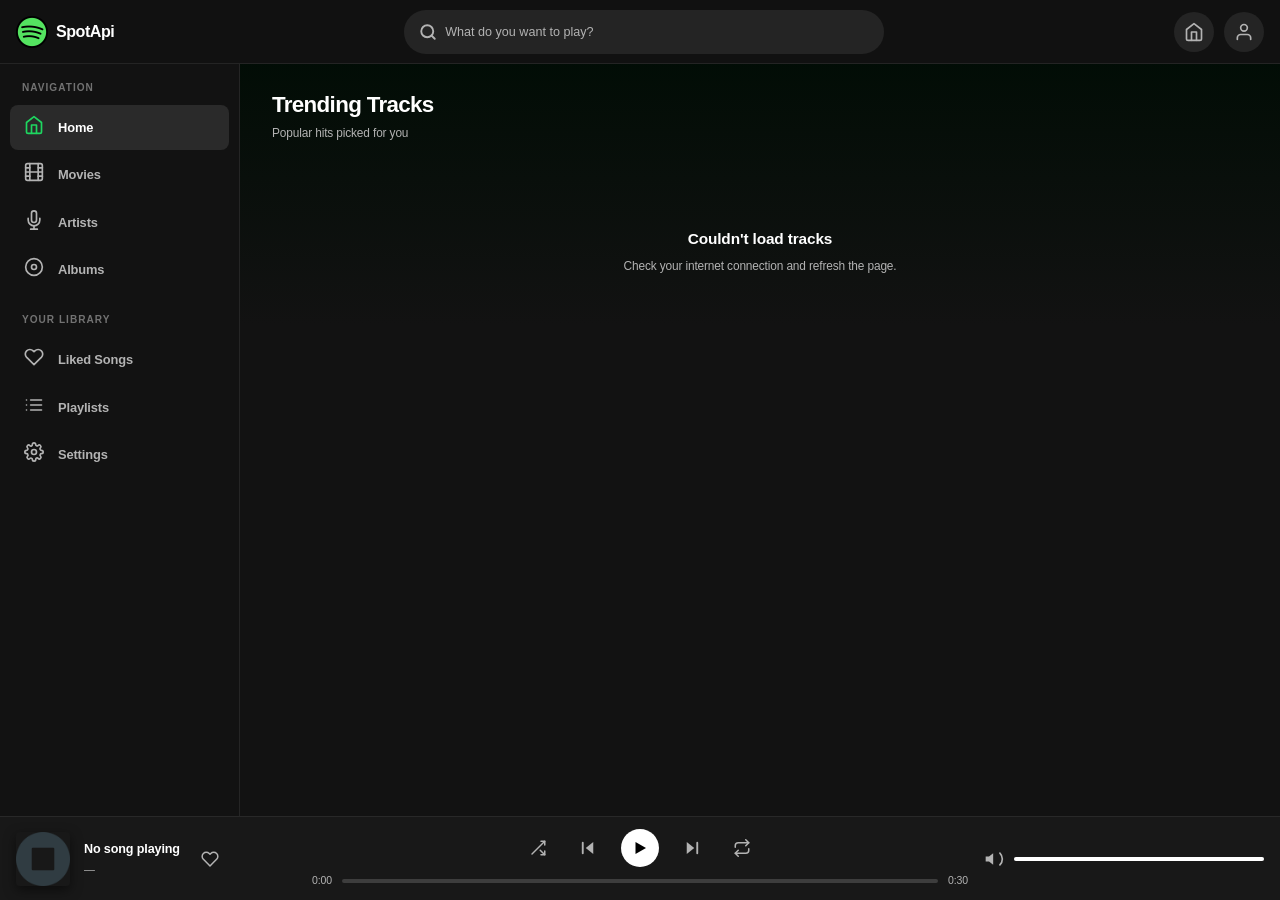
<file: index.html>
<!DOCTYPE html>
<html lang="en">
  <head>
    <meta charset="UTF-8" />
    <meta name="viewport" content="width=device-width, initial-scale=1.0, viewport-fit=cover" />
    <title>SpotApi — Web Player</title>

    <!-- Critical Inlined CSS: Guarantees zero layout shifts and prevents cache desynchronization -->
    <style>
      *, *::before, *::after {
        box-sizing: border-box;
        margin: 0;
        padding: 0;
      }
      html, body {
        background-color: #121212 !important;
        color: #ffffff;
        font-family: -apple-system, BlinkMacSystemFont, "Circular Spotify Tx T", "Segoe UI", Roboto, Helvetica, Arial, sans-serif;
        height: 100%;
        width: 100%;
        overflow: hidden;
      }
      img {
        max-width: 100%;
        height: auto;
      }
      .logo img, .sidebar-logo img {
        width: 32px !important;
        height: 32px !important;
        max-width: 32px !important;
        max-height: 32px !important;
        object-fit: contain !important;
        flex-shrink: 0;
      }
      .page-section {
        display: none !important;
      }
      .page-section.active {
        display: block !important;
      }
    </style>

    <!-- Versioned stylesheet link to invalidate old browser/CDN caches -->
    <link rel="stylesheet" href="styles.css?v=20261018.3" />
  </head>
  <body>
    <div class="app-container">

      <!-- ===== TOP BAR ===== -->
      <header class="top-bar">
        <button class="hamburger" id="hamburger" aria-label="Toggle navigation menu">
          <span></span><span></span><span></span>
        </button>
        <div class="logo">
          <img src="./assets/spotify.png" alt="SpotApi Logo" width="32" height="32" style="width:32px;height:32px;object-fit:contain;" />
          <span>SpotApi</span>
        </div>

        <!-- Search Bar in Header -->
        <div class="search-wrapper">
          <button id="search" aria-label="Search">
            <svg viewBox="0 0 24 24" fill="none" stroke="currentColor" stroke-width="2.5" stroke-linecap="round" stroke-linejoin="round">
              <circle cx="11" cy="11" r="8"></circle>
              <line x1="21" y1="21" x2="16.65" y2="16.65"></line>
            </svg>
          </button>
          <input type="text" placeholder="What do you want to play?" id="songInput" autocomplete="off" />
        </div>

        <nav class="top-nav">
          <button class="nav-icon-btn" title="Home" id="topHomeBtn" aria-label="Home">
            <svg viewBox="0 0 24 24" fill="none" stroke="currentColor" stroke-width="2" stroke-linecap="round" stroke-linejoin="round">
              <path d="M3 9l9-7 9 7v11a2 2 0 0 1-2 2H5a2 2 0 0 1-2-2z"></path>
              <polyline points="9 22 9 12 15 12 15 22"></polyline>
            </svg>
          </button>
          <button class="nav-icon-btn profile-btn" title="Profile" id="profileBtn" aria-label="User profile">
            <svg viewBox="0 0 24 24" fill="none" stroke="currentColor" stroke-width="2" stroke-linecap="round" stroke-linejoin="round">
              <path d="M20 21v-2a4 4 0 0 0-4-4H8a4 4 0 0 0-4 4v2"></path>
              <circle cx="12" cy="7" r="4"></circle>
            </svg>
          </button>
        </nav>
      </header>

      <!-- ===== MAIN LAYOUT ===== -->
      <div class="main-content-container">

        <!-- SIDEBAR OVERLAY (mobile) -->
        <div class="sidebar-overlay" id="sidebarOverlay"></div>

        <!-- ===== SIDEBAR ===== -->
        <aside class="sidebar" id="sidebar">
          <div class="sidebar-header">
            <div class="sidebar-logo">
              <img src="./assets/spotify.png" alt="SpotApi Logo" width="28" height="28" style="width:28px;height:28px;object-fit:contain;" />
              <span>SpotApi</span>
            </div>
            <button class="close-sidebar" id="closeSidebar" aria-label="Close menu">
              <svg viewBox="0 0 24 24" fill="none" stroke="currentColor" stroke-width="2.5" stroke-linecap="round">
                <line x1="18" y1="6" x2="6" y2="18"></line>
                <line x1="6" y1="6" x2="18" y2="18"></line>
              </svg>
            </button>
          </div>

          <div class="sidebar-block">
            <div class="sidebar-section-title">Navigation</div>
            <ul class="sidebar-nav">
              <li class="nav-item active" data-section="home">
                <span class="nav-icon">
                  <svg viewBox="0 0 24 24" fill="none" stroke="currentColor" stroke-width="2" stroke-linecap="round" stroke-linejoin="round">
                    <path d="M3 9l9-7 9 7v11a2 2 0 0 1-2 2H5a2 2 0 0 1-2-2z"></path>
                    <polyline points="9 22 9 12 15 12 15 22"></polyline>
                  </svg>
                </span>
                <span class="nav-label">Home</span>
              </li>
              <li class="nav-item" data-section="movies">
                <span class="nav-icon">
                  <svg viewBox="0 0 24 24" fill="none" stroke="currentColor" stroke-width="2" stroke-linecap="round" stroke-linejoin="round">
                    <rect x="2" y="2" width="20" height="20" rx="2.18" ry="2.18"></rect>
                    <line x1="7" y1="2" x2="7" y2="22"></line>
                    <line x1="17" y1="2" x2="17" y2="22"></line>
                    <line x1="2" y1="12" x2="22" y2="12"></line>
                    <line x1="2" y1="7" x2="7" y2="7"></line>
                    <line x1="2" y1="17" x2="7" y2="17"></line>
                    <line x1="17" y1="17" x2="22" y2="17"></line>
                    <line x1="17" y1="7" x2="22" y2="7"></line>
                  </svg>
                </span>
                <span class="nav-label">Movies</span>
              </li>
              <li class="nav-item" data-section="artists">
                <span class="nav-icon">
                  <svg viewBox="0 0 24 24" fill="none" stroke="currentColor" stroke-width="2" stroke-linecap="round" stroke-linejoin="round">
                    <path d="M12 1a3 3 0 0 0-3 3v8a3 3 0 0 0 6 0V4a3 3 0 0 0-3-3z"></path>
                    <path d="M19 10v2a7 7 0 0 1-14 0v-2"></path>
                    <line x1="12" y1="19" x2="12" y2="23"></line>
                    <line x1="8" y1="23" x2="16" y2="23"></line>
                  </svg>
                </span>
                <span class="nav-label">Artists</span>
              </li>
              <li class="nav-item" data-section="albums">
                <span class="nav-icon">
                  <svg viewBox="0 0 24 24" fill="none" stroke="currentColor" stroke-width="2" stroke-linecap="round" stroke-linejoin="round">
                    <circle cx="12" cy="12" r="10"></circle>
                    <circle cx="12" cy="12" r="3"></circle>
                  </svg>
                </span>
                <span class="nav-label">Albums</span>
              </li>
            </ul>
          </div>

          <div class="sidebar-block">
            <div class="sidebar-section-title">Your Library</div>
            <ul class="sidebar-nav">
              <li class="nav-item" data-section="favorites">
                <span class="nav-icon">
                  <svg viewBox="0 0 24 24" fill="none" stroke="currentColor" stroke-width="2" stroke-linecap="round" stroke-linejoin="round">
                    <path d="M20.84 4.61a5.5 5.5 0 0 0-7.78 0L12 5.67l-1.06-1.06a5.5 5.5 0 0 0-7.78 7.78l1.06 1.06L12 21.23l7.78-7.78 1.06-1.06a5.5 5.5 0 0 0 0-7.78z"></path>
                  </svg>
                </span>
                <span class="nav-label">Liked Songs</span>
              </li>
              <li class="nav-item" data-section="playlists">
                <span class="nav-icon">
                  <svg viewBox="0 0 24 24" fill="none" stroke="currentColor" stroke-width="2" stroke-linecap="round" stroke-linejoin="round">
                    <line x1="8" y1="6" x2="21" y2="6"></line>
                    <line x1="8" y1="12" x2="21" y2="12"></line>
                    <line x1="8" y1="18" x2="21" y2="18"></line>
                    <line x1="3" y1="6" x2="3.01" y2="6"></line>
                    <line x1="3" y1="12" x2="3.01" y2="12"></line>
                    <line x1="3" y1="18" x2="3.01" y2="18"></line>
                  </svg>
                </span>
                <span class="nav-label">Playlists</span>
              </li>
              <li class="nav-item" data-section="settings">
                <span class="nav-icon">
                  <svg viewBox="0 0 24 24" fill="none" stroke="currentColor" stroke-width="2" stroke-linecap="round" stroke-linejoin="round">
                    <circle cx="12" cy="12" r="3"></circle>
                    <path d="M19.4 15a1.65 1.65 0 0 0 .33 1.82l.06.06a2 2 0 0 1-2.83 2.83l-.06-.06a1.65 1.65 0 0 0-1.82-.33 1.65 1.65 0 0 0-1 1.51V21a2 2 0 0 1-4 0v-.09A1.65 1.65 0 0 0 9 19.4a1.65 1.65 0 0 0-1.82.33l-.06.06a2 2 0 0 1-2.83-2.83l.06-.06A1.65 1.65 0 0 0 4.68 15a1.65 1.65 0 0 0-1.51-1H3a2 2 0 0 1 0-4h.09A1.65 1.65 0 0 0 4.6 9a1.65 1.65 0 0 0-.33-1.82l-.06-.06a2 2 0 0 1 2.83-2.83l.06.06A1.65 1.65 0 0 0 9 4.68a1.65 1.65 0 0 0 1-1.51V3a2 2 0 0 1 4 0v.09a1.65 1.65 0 0 0 1 1.51 1.65 1.65 0 0 0 1.82-.33l.06-.06a2 2 0 0 1 2.83 2.83l-.06.06A1.65 1.65 0 0 0 19.4 9a1.65 1.65 0 0 0 1.51 1H21a2 2 0 0 1 0 4h-.09a1.65 1.65 0 0 0-1.51 1z"></path>
                  </svg>
                </span>
                <span class="nav-label">Settings</span>
              </li>
            </ul>
          </div>
        </aside>

        <!-- ===== MAIN CONTENT ===== -->
        <main class="content">

          <!-- ===== HOME SECTION ===== -->
          <section class="page-section active" id="section-home">
            <div class="section-header-row">
              <h1 class="section-title">Trending Tracks</h1>
              <span class="section-subtitle">Popular hits picked for you</span>
            </div>
            <div class="categories" id="categories">
              <div class="skeleton-card"></div>
              <div class="skeleton-card"></div>
              <div class="skeleton-card"></div>
              <div class="skeleton-card"></div>
              <div class="skeleton-card"></div>
              <div class="skeleton-card"></div>
            </div>
          </section>

          <!-- ===== MOVIES SECTION ===== -->
          <section class="page-section" id="section-movies">
            <div class="section-header-row">
              <h1 class="section-title">Movie Soundtracks</h1>
              <span class="section-subtitle">Original songs from top cinema</span>
            </div>
            <div class="pill-tabs" id="movieTabs">
              <button class="pill active" data-query="telugu movie songs">Telugu</button>
              <button class="pill" data-query="hindi movie songs">Hindi</button>
              <button class="pill" data-query="tamil movie songs">Tamil</button>
              <button class="pill" data-query="malayalam movie songs">Malayalam</button>
              <button class="pill" data-query="english movie soundtrack">English</button>
            </div>
            <div class="categories" id="movieCategories">
              <div class="skeleton-card"></div>
              <div class="skeleton-card"></div>
              <div class="skeleton-card"></div>
              <div class="skeleton-card"></div>
            </div>
          </section>

          <!-- ===== ARTISTS SECTION ===== -->
          <section class="page-section" id="section-artists">
            <div class="section-header-row">
              <h1 class="section-title">Popular Artists</h1>
              <span class="section-subtitle">Select an artist to explore tracks</span>
            </div>
            <div class="artist-grid" id="artistGrid">
              <div class="artist-card" data-query="Arijit Singh songs">
                <div class="artist-avatar">
                  <svg viewBox="0 0 24 24" fill="none" stroke="currentColor" stroke-width="1.8" stroke-linecap="round" stroke-linejoin="round">
                    <path d="M9 18V5l12-2v13"></path>
                    <circle cx="6" cy="18" r="3"></circle>
                    <circle cx="18" cy="16" r="3"></circle>
                  </svg>
                </div>
                <span class="artist-name">Arijit Singh</span>
                <span class="artist-tag">Artist</span>
              </div>
              <div class="artist-card" data-query="A.R. Rahman songs">
                <div class="artist-avatar">
                  <svg viewBox="0 0 24 24" fill="none" stroke="currentColor" stroke-width="1.8" stroke-linecap="round" stroke-linejoin="round">
                    <path d="M9 18V5l12-2v13"></path>
                    <circle cx="6" cy="18" r="3"></circle>
                    <circle cx="18" cy="16" r="3"></circle>
                  </svg>
                </div>
                <span class="artist-name">A.R. Rahman</span>
                <span class="artist-tag">Artist</span>
              </div>
              <div class="artist-card" data-query="Shreya Ghoshal songs">
                <div class="artist-avatar">
                  <svg viewBox="0 0 24 24" fill="none" stroke="currentColor" stroke-width="1.8" stroke-linecap="round" stroke-linejoin="round">
                    <path d="M12 1a3 3 0 0 0-3 3v8a3 3 0 0 0 6 0V4a3 3 0 0 0-3-3z"></path>
                    <path d="M19 10v2a7 7 0 0 1-14 0v-2"></path>
                    <line x1="12" y1="19" x2="12" y2="23"></line>
                    <line x1="8" y1="23" x2="16" y2="23"></line>
                  </svg>
                </div>
                <span class="artist-name">Shreya Ghoshal</span>
                <span class="artist-tag">Artist</span>
              </div>
              <div class="artist-card" data-query="Sid Sriram songs">
                <div class="artist-avatar">
                  <svg viewBox="0 0 24 24" fill="none" stroke="currentColor" stroke-width="1.8" stroke-linecap="round" stroke-linejoin="round">
                    <path d="M12 1a3 3 0 0 0-3 3v8a3 3 0 0 0 6 0V4a3 3 0 0 0-3-3z"></path>
                    <path d="M19 10v2a7 7 0 0 1-14 0v-2"></path>
                    <line x1="12" y1="19" x2="12" y2="23"></line>
                    <line x1="8" y1="23" x2="16" y2="23"></line>
                  </svg>
                </div>
                <span class="artist-name">Sid Sriram</span>
                <span class="artist-tag">Artist</span>
              </div>
              <div class="artist-card" data-query="Anirudh Ravichander songs">
                <div class="artist-avatar">
                  <svg viewBox="0 0 24 24" fill="none" stroke="currentColor" stroke-width="1.8" stroke-linecap="round" stroke-linejoin="round">
                    <path d="M9 18V5l12-2v13"></path>
                    <circle cx="6" cy="18" r="3"></circle>
                    <circle cx="18" cy="16" r="3"></circle>
                  </svg>
                </div>
                <span class="artist-name">Anirudh</span>
                <span class="artist-tag">Artist</span>
              </div>
              <div class="artist-card" data-query="Taylor Swift songs">
                <div class="artist-avatar">
                  <svg viewBox="0 0 24 24" fill="none" stroke="currentColor" stroke-width="1.8" stroke-linecap="round" stroke-linejoin="round">
                    <path d="M12 1a3 3 0 0 0-3 3v8a3 3 0 0 0 6 0V4a3 3 0 0 0-3-3z"></path>
                    <path d="M19 10v2a7 7 0 0 1-14 0v-2"></path>
                    <line x1="12" y1="19" x2="12" y2="23"></line>
                    <line x1="8" y1="23" x2="16" y2="23"></line>
                  </svg>
                </div>
                <span class="artist-name">Taylor Swift</span>
                <span class="artist-tag">Artist</span>
              </div>
              <div class="artist-card" data-query="The Weeknd songs">
                <div class="artist-avatar">
                  <svg viewBox="0 0 24 24" fill="none" stroke="currentColor" stroke-width="1.8" stroke-linecap="round" stroke-linejoin="round">
                    <path d="M9 18V5l12-2v13"></path>
                    <circle cx="6" cy="18" r="3"></circle>
                    <circle cx="18" cy="16" r="3"></circle>
                  </svg>
                </div>
                <span class="artist-name">The Weeknd</span>
                <span class="artist-tag">Artist</span>
              </div>
              <div class="artist-card" data-query="Ed Sheeran songs">
                <div class="artist-avatar">
                  <svg viewBox="0 0 24 24" fill="none" stroke="currentColor" stroke-width="1.8" stroke-linecap="round" stroke-linejoin="round">
                    <path d="M9 18V5l12-2v13"></path>
                    <circle cx="6" cy="18" r="3"></circle>
                    <circle cx="18" cy="16" r="3"></circle>
                  </svg>
                </div>
                <span class="artist-name">Ed Sheeran</span>
                <span class="artist-tag">Artist</span>
              </div>
            </div>
            <div class="categories hidden" id="artistSongs"></div>
          </section>

          <!-- ===== ALBUMS SECTION ===== -->
          <section class="page-section" id="section-albums">
            <div class="section-header-row">
              <h1 class="section-title">Featured Albums</h1>
              <span class="section-subtitle">Curated collections & records</span>
            </div>
            <div class="pill-tabs" id="albumTabs">
              <button class="pill active" data-query="best album 2024">2024 Best</button>
              <button class="pill" data-query="bollywood album hits">Bollywood</button>
              <button class="pill" data-query="classical music album">Classical</button>
              <button class="pill" data-query="pop music album">Pop</button>
              <button class="pill" data-query="rock album songs">Rock</button>
            </div>
            <div class="categories" id="albumCategories">
              <div class="skeleton-card"></div>
              <div class="skeleton-card"></div>
              <div class="skeleton-card"></div>
              <div class="skeleton-card"></div>
            </div>
          </section>

          <!-- ===== FAVORITES SECTION ===== -->
          <section class="page-section" id="section-favorites">
            <div class="section-header-row">
              <h1 class="section-title">Liked Songs</h1>
              <span class="section-subtitle">Your personal collection</span>
            </div>
            <div id="favoritesEmpty" class="empty-state">
              <div class="empty-icon">
                <svg viewBox="0 0 24 24" fill="none" stroke="currentColor" stroke-width="1.5" stroke-linecap="round" stroke-linejoin="round">
                  <path d="M20.84 4.61a5.5 5.5 0 0 0-7.78 0L12 5.67l-1.06-1.06a5.5 5.5 0 0 0-7.78 7.78l1.06 1.06L12 21.23l7.78-7.78 1.06-1.06a5.5 5.5 0 0 0 0-7.78z"></path>
                </svg>
              </div>
              <p>Songs you like will appear here</p>
              <p class="empty-sub">Save songs by tapping the heart icon on any track.</p>
            </div>
            <div class="categories" id="favoritesGrid"></div>
          </section>

          <!-- ===== PLAYLISTS SECTION ===== -->
          <section class="page-section" id="section-playlists">
            <div class="section-header-row">
              <h1 class="section-title">Your Playlists</h1>
              <span class="section-subtitle">Create and manage customized lists</span>
            </div>
            <div class="playlist-actions">
              <input type="text" id="newPlaylistName" placeholder="New playlist name..." />
              <button class="btn-primary" id="createPlaylistBtn">Create Playlist</button>
            </div>
            <div id="playlistsContainer"></div>
          </section>

          <!-- ===== SETTINGS SECTION ===== -->
          <section class="page-section" id="section-settings">
            <div class="section-header-row">
              <h1 class="section-title">Settings</h1>
              <span class="section-subtitle">Manage audio preferences and experience</span>
            </div>
            <div class="settings-list">
              <div class="settings-group">
                <h3>Playback</h3>
                <div class="setting-item">
                  <div class="setting-item-label">
                    <span>Autoplay</span>
                    <small>Keep listening to similar songs when audio ends</small>
                  </div>
                  <label class="toggle-switch">
                    <input type="checkbox" id="autoplayToggle" checked />
                    <span class="toggle-slider"></span>
                  </label>
                </div>
                <div class="setting-item">
                  <div class="setting-item-label">
                    <span>Loop Track</span>
                    <small>Repeat current preview automatically</small>
                  </div>
                  <label class="toggle-switch">
                    <input type="checkbox" id="loopToggle" />
                    <span class="toggle-slider"></span>
                  </label>
                </div>
                <div class="setting-item">
                  <div class="setting-item-label">
                    <span>Shuffle</span>
                    <small>Play tracklist in random sequence</small>
                  </div>
                  <label class="toggle-switch">
                    <input type="checkbox" id="shuffleToggle" />
                    <span class="toggle-slider"></span>
                  </label>
                </div>
              </div>

              <div class="settings-group">
                <h3>Appearance & Grid</h3>
                <div class="setting-item">
                  <div class="setting-item-label">
                    <span>Color Theme</span>
                    <small>Choose visual accent palette</small>
                  </div>
                  <select id="themeSelect" class="settings-select">
                    <option value="spotify" selected>Spotify Dark (Signature)</option>
                    <option value="purple">Midnight Purple</option>
                    <option value="blue">Deep Ocean</option>
                    <option value="green">Neon Forest</option>
                  </select>
                </div>
                <div class="setting-item">
                  <div class="setting-item-label">
                    <span>Card Size</span>
                    <small>Tile density for track displays</small>
                  </div>
                  <select id="cardsPerRow" class="settings-select">
                    <option value="3">Compact</option>
                    <option value="2" selected>Standard</option>
                    <option value="1">Spacious</option>
                  </select>
                </div>
              </div>

              <div class="settings-group">
                <h3>Language & Defaults</h3>
                <div class="setting-item">
                  <div class="setting-item-label">
                    <span>Home Music Language</span>
                    <small>Default queries for trending tracks</small>
                  </div>
                  <select id="defaultLang" class="settings-select">
                    <option value="telugu movie songs">Telugu</option>
                    <option value="hindi movie songs">Hindi</option>
                    <option value="tamil movie songs">Tamil</option>
                    <option value="english pop songs">English</option>
                  </select>
                </div>
              </div>

              <div class="settings-group">
                <h3>Data & Storage</h3>
                <div class="setting-item">
                  <div class="setting-item-label">
                    <span>Clear Favorites</span>
                    <small>Remove all saved liked songs</small>
                  </div>
                  <button class="btn-danger" id="clearFavBtn">Clear</button>
                </div>
                <div class="setting-item">
                  <div class="setting-item-label">
                    <span>Clear Playlists</span>
                    <small>Erase all custom playlists</small>
                  </div>
                  <button class="btn-danger" id="clearPlaylistsBtn">Clear</button>
                </div>
              </div>
            </div>
          </section>

        </main>
      </div>

      <!-- ===== NOW PLAYING BAR (Desktop Full / Mobile Floating Mini) ===== -->
      <footer class="now-playing-bar" id="nowPlayingBar">
        <!-- Thin bottom progress line for mobile mini-player -->
        <div class="mobile-progress-track">
          <div class="mobile-progress-fill" id="mobileProgressFill"></div>
        </div>

        <div class="now-playing-info">
          <img src="./assets/music.png" alt="Album Art" id="nowPlayingArt" width="54" height="54" style="width:54px;height:54px;object-fit:cover;" />
          <div class="now-playing-text">
            <span id="nowPlayingTitle">No song playing</span>
            <span id="nowPlayingArtist" class="now-playing-artist">—</span>
          </div>
          <button class="fav-btn" id="nowPlayingFav" title="Save to Liked Songs" aria-label="Favorite">
            <svg class="heart-outline" viewBox="0 0 24 24" fill="none" stroke="currentColor" stroke-width="2" stroke-linecap="round" stroke-linejoin="round">
              <path d="M20.84 4.61a5.5 5.5 0 0 0-7.78 0L12 5.67l-1.06-1.06a5.5 5.5 0 0 0-7.78 7.78l1.06 1.06L12 21.23l7.78-7.78 1.06-1.06a5.5 5.5 0 0 0 0-7.78z"></path>
            </svg>
            <svg class="heart-filled" viewBox="0 0 24 24" fill="#1ed760" stroke="#1ed760" stroke-width="2" stroke-linecap="round" stroke-linejoin="round" style="display:none">
              <path d="M20.84 4.61a5.5 5.5 0 0 0-7.78 0L12 5.67l-1.06-1.06a5.5 5.5 0 0 0-7.78 7.78l1.06 1.06L12 21.23l7.78-7.78 1.06-1.06a5.5 5.5 0 0 0 0-7.78z"></path>
            </svg>
          </button>
        </div>

        <div class="player-center">
          <div class="controls">
            <!-- Shuffle -->
            <button class="ctrl-btn" id="shuffleBtn" title="Enable shuffle" aria-label="Shuffle">
              <svg viewBox="0 0 24 24" fill="none" stroke="currentColor" stroke-width="2" stroke-linecap="round" stroke-linejoin="round">
                <polyline points="16 3 21 3 21 8"></polyline>
                <line x1="4" y1="20" x2="21" y2="3"></line>
                <polyline points="21 16 21 21 16 21"></polyline>
                <line x1="15" y1="15" x2="21" y2="21"></line>
              </svg>
            </button>
            <!-- Previous -->
            <button class="ctrl-btn" id="backward-btn" title="Previous" aria-label="Previous track">
              <svg viewBox="0 0 24 24" fill="currentColor">
                <polygon points="19 20 9 12 19 4 19 20"></polygon>
                <line x1="5" y1="19" x2="5" y2="5" stroke="currentColor" stroke-width="2.5" stroke-linecap="round"></line>
              </svg>
            </button>
            <!-- Play / Pause -->
            <button class="ctrl-btn play-btn" id="play-pause-btn" title="Play / Pause" aria-label="Play or Pause">
              <svg id="iconPlay" viewBox="0 0 24 24" fill="currentColor">
                <polygon points="6 4 20 12 6 20 6 4"></polygon>
              </svg>
              <svg id="iconPause" viewBox="0 0 24 24" fill="currentColor" style="display:none">
                <rect x="6" y="4" width="4" height="16" rx="1.5"></rect>
                <rect x="14" y="4" width="4" height="16" rx="1.5"></rect>
              </svg>
            </button>
            <!-- Next -->
            <button class="ctrl-btn" id="forward-btn" title="Next" aria-label="Next track">
              <svg viewBox="0 0 24 24" fill="currentColor">
                <polygon points="5 4 15 12 5 20 5 4"></polygon>
                <line x1="19" y1="5" x2="19" y2="19" stroke="currentColor" stroke-width="2.5" stroke-linecap="round"></line>
              </svg>
            </button>
            <!-- Loop -->
            <button class="ctrl-btn" id="loopBtn" title="Enable repeat" aria-label="Repeat">
              <svg viewBox="0 0 24 24" fill="none" stroke="currentColor" stroke-width="2" stroke-linecap="round" stroke-linejoin="round">
                <polyline points="17 1 21 5 17 9"></polyline>
                <path d="M3 11V9a4 4 0 0 1 4-4h14"></path>
                <polyline points="7 23 3 19 7 15"></polyline>
                <path d="M21 13v2a4 4 0 0 1-4 4H3"></path>
              </svg>
            </button>
          </div>

          <div class="statusBar">
            <span id="currentTime">0:00</span>
            <div class="range-wrap">
              <input type="range" id="status" name="status" min="0" max="30" step="0.1" value="0" aria-label="Seek track position" />
              <div class="range-fill" id="progressFill"></div>
            </div>
            <span id="timeLabel">0:30</span>
          </div>
        </div>

        <div class="volume-controls">
          <svg class="vol-icon" viewBox="0 0 24 24" fill="currentColor">
            <polygon points="11 5 6 9 2 9 2 15 6 15 11 19 11 5"></polygon>
            <path d="M19.07 4.93a10 10 0 0 1 0 14.14" stroke="currentColor" stroke-width="2" fill="none" stroke-linecap="round"></path>
          </svg>
          <div class="range-wrap">
            <input type="range" id="volumeSlider" min="0" max="1" step="0.01" value="1" aria-label="Adjust volume" />
            <div class="range-fill" id="volumeFill"></div>
          </div>
        </div>
      </footer>

      <!-- ===== BOTTOM NAV (Mobile Signature) ===== -->
      <nav class="bottom-nav" id="bottomNav">
        <button class="bnav-btn active" data-section="home">
          <svg viewBox="0 0 24 24" fill="none" stroke="currentColor" stroke-width="2" stroke-linecap="round" stroke-linejoin="round">
            <path d="M3 9l9-7 9 7v11a2 2 0 0 1-2 2H5a2 2 0 0 1-2-2z"></path>
            <polyline points="9 22 9 12 15 12 15 22"></polyline>
          </svg>
          <span>Home</span>
        </button>
        <button class="bnav-btn" data-section="movies">
          <svg viewBox="0 0 24 24" fill="none" stroke="currentColor" stroke-width="2" stroke-linecap="round" stroke-linejoin="round">
            <rect x="2" y="2" width="20" height="20" rx="2.18" ry="2.18"></rect>
            <line x1="7" y1="2" x2="7" y2="22"></line>
            <line x1="17" y1="2" x2="17" y2="22"></line>
            <line x1="2" y1="12" x2="22" y2="12"></line>
            <line x1="2" y1="7" x2="7" y2="7"></line>
            <line x1="2" y1="17" x2="7" y2="17"></line>
            <line x1="17" y1="17" x2="22" y2="17"></line>
            <line x1="17" y1="7" x2="22" y2="7"></line>
          </svg>
          <span>Movies</span>
        </button>
        <button class="bnav-btn" data-section="artists">
          <svg viewBox="0 0 24 24" fill="none" stroke="currentColor" stroke-width="2" stroke-linecap="round" stroke-linejoin="round">
            <path d="M12 1a3 3 0 0 0-3 3v8a3 3 0 0 0 6 0V4a3 3 0 0 0-3-3z"></path>
            <path d="M19 10v2a7 7 0 0 1-14 0v-2"></path>
            <line x1="12" y1="19" x2="12" y2="23"></line>
            <line x1="8" y1="23" x2="16" y2="23"></line>
          </svg>
          <span>Artists</span>
        </button>
        <button class="bnav-btn" data-section="favorites">
          <svg viewBox="0 0 24 24" fill="none" stroke="currentColor" stroke-width="2" stroke-linecap="round" stroke-linejoin="round">
            <path d="M20.84 4.61a5.5 5.5 0 0 0-7.78 0L12 5.67l-1.06-1.06a5.5 5.5 0 0 0-7.78 7.78l1.06 1.06L12 21.23l7.78-7.78 1.06-1.06a5.5 5.5 0 0 0 0-7.78z"></path>
          </svg>
          <span>Liked</span>
        </button>
        <button class="bnav-btn" data-section="settings">
          <svg viewBox="0 0 24 24" fill="none" stroke="currentColor" stroke-width="2" stroke-linecap="round" stroke-linejoin="round">
            <circle cx="12" cy="12" r="3"></circle>
            <path d="M19.4 15a1.65 1.65 0 0 0 .33 1.82l.06.06a2 2 0 0 1-2.83 2.83l-.06-.06a1.65 1.65 0 0 0-1.82-.33 1.65 1.65 0 0 0-1 1.51V21a2 2 0 0 1-4 0v-.09A1.65 1.65 0 0 0 9 19.4a1.65 1.65 0 0 0-1.82.33l-.06.06a2 2 0 0 1-2.83-2.83l.06-.06A1.65 1.65 0 0 0 4.68 15a1.65 1.65 0 0 0-1.51-1H3a2 2 0 0 1 0-4h.09A1.65 1.65 0 0 0 4.6 9a1.65 1.65 0 0 0-.33-1.82l-.06-.06a2 2 0 0 1 2.83-2.83l.06.06A1.65 1.65 0 0 0 9 4.68a1.65 1.65 0 0 0 1-1.51V3a2 2 0 0 1 4 0v.09a1.65 1.65 0 0 0 1 1.51 1.65 1.65 0 0 0 1.82-.33l.06-.06a2 2 0 0 1 2.83 2.83l-.06.06A1.65 1.65 0 0 0 19.4 9a1.65 1.65 0 0 0 1.51 1H21a2 2 0 0 1 0 4h-.09a1.65 1.65 0 0 0-1.51 1z"></path>
          </svg>
          <span>Settings</span>
        </button>
      </nav>

      <!-- ===== ADD TO PLAYLIST MODAL ===== -->
      <div class="modal-overlay" id="modalOverlay">
        <div class="modal">
          <div class="modal-header">
            <h3>Add to Playlist</h3>
            <button class="modal-close-icon" id="modalCloseIcon" aria-label="Close dialog">
              <svg viewBox="0 0 24 24" fill="none" stroke="currentColor" stroke-width="2.5" stroke-linecap="round">
                <line x1="18" y1="6" x2="6" y2="18"></line>
                <line x1="6" y1="6" x2="18" y2="18"></line>
              </svg>
            </button>
          </div>
          <div id="modalPlaylistList"></div>
          <button class="btn-secondary" id="modalClose">Close</button>
        </div>
      </div>

      <!-- TOAST NOTIFICATION -->
      <div class="toast" id="toast"></div>

    </div>
    <!-- Versioned script to bust client/proxy caches -->
    <script src="script.js?v=20261018.3"></script>
  </body>
</html>
</file>
<file: styles.css>
/* ========================================================
   SpotApi — Spotify Design System & Responsive Styles
   Engineered with mobile-first Spotify principles
======================================================== */

:root {
  /* Spotify Official Color Palette */
  --sp-black: #000000;
  --sp-base: #121212;
  --sp-surface: #181818;
  --sp-surface-hover: #242424;
  --sp-surface-active: #2a2a2a;
  --sp-elevated: #282828;
  --sp-elevated-hover: #3e3e3e;

  /* Signature Spotify Green Accent */
  --sp-accent: #1ed760;
  --sp-accent-dark: #1db954;
  --sp-accent-glow: rgba(30, 215, 96, 0.35);

  /* Typography Colors */
  --sp-text-base: #ffffff;
  --sp-text-subdued: #b3b3b3;
  --sp-text-subtle: #727272;

  /* Borders & Dividers */
  --sp-border-subtle: rgba(255, 255, 255, 0.08);
  --sp-border-strong: rgba(255, 255, 255, 0.16);

  /* Metrics */
  --topbar-h: 64px;
  --sidebar-w: 240px;
  --player-desktop-h: 84px;
  --bnav-h: 56px;
  --radius-sm: 4px;
  --radius-md: 8px;
  --radius-lg: 12px;
  --radius-full: 9999px;

  /* Transitions */
  --sp-trans: 0.2s cubic-bezier(0.3, 0, 0, 1);
}

/* Color Themes */
[data-theme="purple"] {
  --sp-base: #0c0817;
  --sp-surface: #160f26;
  --sp-surface-hover: #22163b;
  --sp-elevated: #2a1c49;
  --sp-accent: #9d4edd;
  --sp-accent-dark: #7b2cbf;
  --sp-accent-glow: rgba(157, 78, 221, 0.35);
}
[data-theme="blue"] {
  --sp-base: #060e1a;
  --sp-surface: #0e1c31;
  --sp-surface-hover: #162a49;
  --sp-elevated: #1e375f;
  --sp-accent: #38bdf8;
  --sp-accent-dark: #0284c7;
  --sp-accent-glow: rgba(56, 189, 248, 0.35);
}
[data-theme="green"] {
  --sp-base: #06150c;
  --sp-surface: #0e2316;
  --sp-surface-hover: #153421;
  --sp-elevated: #1d462c;
  --sp-accent: #22c55e;
  --sp-accent-dark: #16a34a;
  --sp-accent-glow: rgba(34, 197, 94, 0.35);
}

/* ========================================================
   BASE & RESET
======================================================== */
*, *::before, *::after {
  margin: 0;
  padding: 0;
  box-sizing: border-box;
  -webkit-tap-highlight-color: transparent;
}

html, body {
  background-color: var(--sp-black);
  color: var(--sp-text-base);
  font-family: -apple-system, BlinkMacSystemFont, "Circular Spotify Tx T", "Segoe UI", Roboto, Helvetica, Arial, sans-serif;
  font-size: 14px;
  line-height: 1.5;
  height: 100%;
  width: 100%;
  overflow: hidden;
  letter-spacing: -0.01em;
}

button {
  cursor: pointer;
  border: none;
  background: none;
  color: inherit;
  font: inherit;
}

img {
  display: block;
  user-select: none;
}

ul {
  list-style: none;
}

input, select, button {
  font-family: inherit;
}

/* Custom Scrollbars */
::-webkit-scrollbar {
  width: 10px;
  height: 10px;
}
::-webkit-scrollbar-track {
  background: transparent;
}
::-webkit-scrollbar-thumb {
  background: rgba(255, 255, 255, 0.2);
  border-radius: var(--radius-full);
}
::-webkit-scrollbar-thumb:hover {
  background: rgba(255, 255, 255, 0.35);
}

/* ========================================================
   APP CONTAINER LAYOUT
======================================================== */
.app-container {
  display: flex;
  flex-direction: column;
  height: 100vh;
  width: 100vw;
  background: var(--sp-black);
  overflow: hidden;
}

/* ========================================================
   TOP BAR (Spotify Header)
======================================================== */
.top-bar {
  height: var(--topbar-h);
  background: rgba(18, 18, 18, 0.95);
  backdrop-filter: blur(20px);
  -webkit-backdrop-filter: blur(20px);
  border-bottom: 1px solid var(--sp-border-subtle);
  display: flex;
  align-items: center;
  justify-content: space-between;
  padding: 0 16px;
  gap: 16px;
  z-index: 200;
  flex-shrink: 0;
}

.hamburger {
  display: none;
  flex-direction: column;
  justify-content: space-between;
  width: 22px;
  height: 16px;
  background: none;
  border: none;
  padding: 0;
  flex-shrink: 0;
}
.hamburger span {
  display: block;
  height: 2px;
  width: 100%;
  background: var(--sp-text-base);
  border-radius: 2px;
  transition: transform var(--sp-trans);
}

.logo {
  display: flex;
  align-items: center;
  gap: 8px;
  font-size: 1.15rem;
  font-weight: 700;
  color: var(--sp-text-base);
  letter-spacing: -0.03em;
  flex-shrink: 0;
}
.logo img {
  height: 32px !important;
  width: 32px !important;
  max-width: 32px !important;
  max-height: 32px !important;
  object-fit: contain !important;
}

/* Spotify Signature Pill Search Bar */
.search-wrapper {
  flex: 1;
  max-width: 480px;
  position: relative;
  display: flex;
  align-items: center;
  background: var(--sp-surface-hover);
  border: 1px solid transparent;
  border-radius: var(--radius-full);
  height: 44px;
  padding: 0 14px;
  transition: border-color var(--sp-trans), background-color var(--sp-trans);
}
.search-wrapper:hover {
  background: var(--sp-elevated);
  border-color: rgba(255, 255, 255, 0.2);
}
.search-wrapper:focus-within {
  border-color: var(--sp-text-base);
  background: var(--sp-elevated);
  box-shadow: 0 0 0 1px var(--sp-text-base);
}
#search {
  display: flex;
  align-items: center;
  justify-content: center;
  color: var(--sp-text-subdued);
  margin-right: 8px;
  padding: 0;
}
#search svg {
  width: 18px;
  height: 18px;
}
.search-wrapper:focus-within #search {
  color: var(--sp-text-base);
}
.search-wrapper input {
  flex: 1;
  background: transparent;
  border: none;
  outline: none;
  color: var(--sp-text-base);
  font-size: 0.9rem;
  font-weight: 500;
}
.search-wrapper input::placeholder {
  color: var(--sp-text-subdued);
}

.top-nav {
  display: flex;
  align-items: center;
  gap: 10px;
  flex-shrink: 0;
}
.nav-icon-btn {
  width: 40px;
  height: 40px;
  border-radius: var(--radius-full);
  background: var(--sp-surface-hover);
  color: var(--sp-text-subdued);
  display: flex;
  align-items: center;
  justify-content: center;
  transition: all var(--sp-trans);
}
.nav-icon-btn svg {
  width: 20px;
  height: 20px;
}
.nav-icon-btn:hover {
  background: var(--sp-elevated-hover);
  color: var(--sp-text-base);
  transform: scale(1.04);
}

/* ========================================================
   MAIN CONTENT CONTAINER
======================================================== */
.main-content-container {
  display: flex;
  flex: 1;
  overflow: hidden;
  position: relative;
}

/* Sidebar Overlay for Mobile */
.sidebar-overlay {
  display: none;
  position: fixed;
  inset: 0;
  background: rgba(0, 0, 0, 0.7);
  backdrop-filter: blur(4px);
  z-index: 400;
}
.sidebar-overlay.open {
  display: block;
}

/* ========================================================
   SIDEBAR (Spotify Desktop Library Panel)
======================================================== */
.sidebar {
  width: var(--sidebar-w);
  flex-shrink: 0;
  background: var(--sp-base);
  border-right: 1px solid var(--sp-border-subtle);
  display: flex;
  flex-direction: column;
  overflow-y: auto;
  padding: 16px 10px;
  gap: 20px;
  z-index: 100;
}

.sidebar-header {
  display: none;
  align-items: center;
  justify-content: space-between;
  padding: 4px 8px 12px;
  border-bottom: 1px solid var(--sp-border-subtle);
}
.sidebar-logo {
  display: flex;
  align-items: center;
  gap: 8px;
  font-weight: 700;
  font-size: 1.1rem;
}
.sidebar-logo img {
  width: 28px !important;
  height: 28px !important;
  max-width: 28px !important;
  max-height: 28px !important;
  object-fit: contain !important;
}
.close-sidebar {
  width: 36px;
  height: 36px;
  border-radius: var(--radius-full);
  display: flex;
  align-items: center;
  justify-content: center;
  color: var(--sp-text-subdued);
}
.close-sidebar svg {
  width: 20px;
  height: 20px;
}
.close-sidebar:hover {
  color: var(--sp-text-base);
}

.sidebar-block {
  display: flex;
  flex-direction: column;
  gap: 4px;
}
.sidebar-section-title {
  padding: 0 12px 6px;
  font-size: 0.72rem;
  font-weight: 700;
  text-transform: uppercase;
  letter-spacing: 0.1em;
  color: var(--sp-text-subtle);
}

.sidebar-nav {
  display: flex;
  flex-direction: column;
  gap: 2px;
}
.nav-item {
  display: flex;
  align-items: center;
  gap: 14px;
  padding: 10px 14px;
  border-radius: var(--radius-md);
  color: var(--sp-text-subdued);
  font-size: 0.92rem;
  font-weight: 600;
  cursor: pointer;
  transition: all var(--sp-trans);
}
.nav-item svg {
  width: 20px;
  height: 20px;
  flex-shrink: 0;
  stroke-width: 2;
}
.nav-item:hover {
  color: var(--sp-text-base);
  background: rgba(255, 255, 255, 0.05);
}
.nav-item.active {
  color: var(--sp-text-base);
  background: var(--sp-surface-active);
}
.nav-item.active svg {
  stroke: var(--sp-accent);
}

/* ========================================================
   CONTENT VIEW (Main Scrollable Workspace)
======================================================== */
.content {
  flex: 1;
  background: var(--sp-base);
  background: linear-gradient(180deg, rgba(30, 215, 96, 0.06) 0%, var(--sp-base) 260px);
  overflow-y: auto;
  overflow-x: hidden;
  padding: 24px 32px 140px;
  display: flex;
  flex-direction: column;
  gap: 24px;
  -webkit-overflow-scrolling: touch;
}

.page-section {
  display: none;
}
.page-section.active {
  display: block;
  animation: fadeIn 0.25s ease-out;
}
@keyframes fadeIn {
  from { opacity: 0; transform: translateY(6px); }
  to { opacity: 1; transform: translateY(0); }
}

.section-header-row {
  margin-bottom: 20px;
}
.section-title {
  font-size: 1.6rem;
  font-weight: 800;
  letter-spacing: -0.03em;
  color: var(--sp-text-base);
}
.section-subtitle {
  font-size: 0.85rem;
  color: var(--sp-text-subdued);
  font-weight: 400;
}

/* ========================================================
   SPOTIFY CARD TILES (.category)
======================================================== */
.categories {
  display: grid;
  grid-template-columns: repeat(auto-fill, minmax(180px, 1fr));
  gap: 20px;
  align-items: stretch;
}
.categories.hidden {
  display: none;
}

.category {
  background: var(--sp-surface);
  border-radius: var(--radius-md);
  padding: 14px;
  display: flex;
  flex-direction: column;
  cursor: pointer;
  position: relative;
  transition: background-color 0.25s var(--sp-trans), transform 0.2s var(--sp-trans);
  border: 1px solid transparent;
}
.category:hover {
  background: var(--sp-surface-hover);
  transform: translateY(-4px);
}
.category.active {
  background: var(--sp-surface-active);
  border-color: var(--sp-accent);
}

/* Image Wrap & Floating Play Button */
.card-image-wrap {
  position: relative;
  width: 100%;
  aspect-ratio: 1 / 1;
  border-radius: var(--radius-sm);
  overflow: hidden;
  box-shadow: 0 8px 20px rgba(0, 0, 0, 0.45);
  background: #282828;
}
.card-image-wrap img {
  width: 100%;
  height: 100%;
  object-fit: cover;
  transition: transform 0.3s ease;
}
.category:hover .card-image-wrap img {
  transform: scale(1.03);
}

/* Floating Green Play Circle (Spotify Hover Play Button) */
.card-play-btn {
  position: absolute;
  right: 10px;
  bottom: 10px;
  width: 44px;
  height: 44px;
  border-radius: var(--radius-full);
  background: var(--sp-accent);
  color: var(--sp-black);
  display: flex;
  align-items: center;
  justify-content: center;
  box-shadow: 0 8px 16px rgba(0, 0, 0, 0.4);
  opacity: 0;
  transform: translateY(8px);
  transition: all 0.25s cubic-bezier(0.3, 0, 0, 1);
  z-index: 10;
}
.card-play-btn svg {
  width: 20px;
  height: 20px;
  margin-left: 2px;
}
.category:hover .card-play-btn {
  opacity: 1;
  transform: translateY(0);
}
.card-play-btn:hover {
  transform: scale(1.08) !important;
  background: #1ed760;
}

/* Track Metadata */
.category-meta {
  margin-top: 12px;
  display: flex;
  flex-direction: column;
  overflow: hidden;
}
.category-title {
  font-size: 0.95rem;
  font-weight: 700;
  color: var(--sp-text-base);
  white-space: nowrap;
  overflow: hidden;
  text-overflow: ellipsis;
  letter-spacing: -0.01em;
}
.category-artist {
  font-size: 0.82rem;
  color: var(--sp-text-subdued);
  margin-top: 4px;
  white-space: nowrap;
  overflow: hidden;
  text-overflow: ellipsis;
}

/* Card Action Icons (Heart & Playlist Add) */
.category-actions {
  display: flex;
  align-items: center;
  justify-content: flex-end;
  gap: 8px;
  margin-top: 10px;
}
.card-btn {
  width: 32px;
  height: 32px;
  border-radius: var(--radius-full);
  display: flex;
  align-items: center;
  justify-content: center;
  color: var(--sp-text-subdued);
  background: rgba(255, 255, 255, 0.05);
  transition: all var(--sp-trans);
}
.card-btn svg {
  width: 16px;
  height: 16px;
}
.card-btn:hover {
  color: var(--sp-text-base);
  background: rgba(255, 255, 255, 0.15);
  transform: scale(1.1);
}
.card-btn.fav-card-btn.faved {
  color: var(--sp-accent);
}
.card-btn.fav-card-btn.faved svg {
  fill: var(--sp-accent);
  stroke: var(--sp-accent);
}

/* Skeleton Loading */
.skeleton-card {
  border-radius: var(--radius-md);
  aspect-ratio: 1 / 1.3;
  background: linear-gradient(90deg, #181818 25%, #242424 50%, #181818 75%);
  background-size: 200% 100%;
  animation: shimmer 1.5s infinite;
}
@keyframes shimmer {
  0% { background-position: 200% 0; }
  100% { background-position: -200% 0; }
}

/* ========================================================
   PILL TABS (Movies / Albums Subgenres)
======================================================== */
.pill-tabs {
  display: flex;
  gap: 10px;
  flex-wrap: wrap;
  margin-bottom: 22px;
}
.pill {
  padding: 8px 18px;
  border-radius: var(--radius-full);
  background: #232323;
  color: var(--sp-text-base);
  font-size: 0.86rem;
  font-weight: 600;
  border: none;
  cursor: pointer;
  transition: background-color var(--sp-trans), color var(--sp-trans), transform 0.15s ease;
}
.pill:hover {
  background: #2d2d2d;
}
.pill.active {
  background: var(--sp-text-base);
  color: var(--sp-black);
  font-weight: 700;
}

/* ========================================================
   ARTISTS GRID
======================================================== */
.artist-grid {
  display: grid;
  grid-template-columns: repeat(auto-fill, minmax(150px, 1fr));
  gap: 18px;
  margin-bottom: 24px;
}
.artist-card {
  background: var(--sp-surface);
  border-radius: var(--radius-md);
  padding: 16px;
  display: flex;
  flex-direction: column;
  align-items: center;
  cursor: pointer;
  transition: all var(--sp-trans);
}
.artist-card:hover {
  background: var(--sp-surface-hover);
  transform: translateY(-4px);
}
.artist-card.selected {
  background: var(--sp-surface-active);
  box-shadow: 0 0 0 2px var(--sp-accent);
}
.artist-avatar {
  width: 100px;
  height: 100px;
  border-radius: var(--radius-full);
  background: linear-gradient(135deg, #2b2b2b, #1a1a1a);
  display: flex;
  align-items: center;
  justify-content: center;
  color: var(--sp-accent);
  box-shadow: 0 8px 20px rgba(0, 0, 0, 0.4);
}
.artist-avatar svg {
  width: 44px;
  height: 44px;
}
.artist-name {
  font-size: 0.95rem;
  font-weight: 700;
  color: var(--sp-text-base);
  margin-top: 12px;
  text-align: center;
}
.artist-tag {
  font-size: 0.75rem;
  color: var(--sp-text-subdued);
  margin-top: 2px;
}

/* ========================================================
   EMPTY STATES
======================================================== */
.empty-state {
  display: flex;
  flex-direction: column;
  align-items: center;
  justify-content: center;
  padding: 64px 20px;
  text-align: center;
  color: var(--sp-text-subdued);
  gap: 8px;
}
.empty-icon {
  width: 64px;
  height: 64px;
  border-radius: var(--radius-full);
  background: rgba(255, 255, 255, 0.05);
  display: flex;
  align-items: center;
  justify-content: center;
  color: var(--sp-text-subdued);
  margin-bottom: 8px;
}
.empty-icon svg {
  width: 32px;
  height: 32px;
}
.empty-state p {
  font-size: 1.1rem;
  font-weight: 700;
  color: var(--sp-text-base);
}
.empty-state .empty-sub {
  font-size: 0.85rem;
  color: var(--sp-text-subdued);
  font-weight: 400;
}

/* ========================================================
   PLAYLISTS
======================================================== */
.playlist-actions {
  display: flex;
  gap: 12px;
  margin-bottom: 24px;
  flex-wrap: wrap;
}
.playlist-actions input {
  flex: 1;
  min-width: 220px;
  background: var(--sp-surface);
  border: 1px solid var(--sp-border-subtle);
  border-radius: var(--radius-sm);
  padding: 12px 16px;
  color: var(--sp-text-base);
  font-size: 0.95rem;
  outline: none;
}
.playlist-actions input:focus {
  border-color: var(--sp-text-base);
}
.btn-primary {
  padding: 12px 24px;
  background: var(--sp-accent);
  color: var(--sp-black);
  border-radius: var(--radius-full);
  font-weight: 700;
  font-size: 0.9rem;
  transition: transform var(--sp-trans), background var(--sp-trans);
}
.btn-primary:hover {
  transform: scale(1.04);
  background: #1ed760;
}
.btn-secondary {
  padding: 10px 20px;
  background: var(--sp-surface-hover);
  color: var(--sp-text-base);
  border-radius: var(--radius-full);
  font-weight: 700;
  font-size: 0.85rem;
}
.btn-danger {
  padding: 8px 16px;
  background: rgba(239, 68, 68, 0.15);
  color: #ef4444;
  border-radius: var(--radius-full);
  font-weight: 600;
  font-size: 0.85rem;
  transition: background var(--sp-trans);
}
.btn-danger:hover {
  background: rgba(239, 68, 68, 0.25);
}

.playlist-item {
  background: var(--sp-surface);
  border: 1px solid var(--sp-border-subtle);
  border-radius: var(--radius-md);
  margin-bottom: 12px;
  overflow: hidden;
}
.playlist-header {
  display: flex;
  align-items: center;
  justify-content: space-between;
  padding: 16px 20px;
  cursor: pointer;
}
.playlist-header:hover {
  background: var(--sp-surface-hover);
}
.playlist-header-left {
  display: flex;
  align-items: center;
  gap: 12px;
  font-weight: 700;
  font-size: 1rem;
}
.playlist-count {
  font-size: 0.8rem;
  color: var(--sp-text-subdued);
  font-weight: 400;
}
.playlist-toggle {
  font-size: 0.9rem;
  color: var(--sp-text-subdued);
  transition: transform var(--sp-trans);
}
.playlist-toggle.open {
  transform: rotate(180deg);
}
.playlist-songs {
  display: none;
  padding: 0 16px 16px;
  flex-direction: column;
  gap: 4px;
}
.playlist-songs.open {
  display: flex;
}
.playlist-song-row {
  display: flex;
  align-items: center;
  gap: 12px;
  padding: 8px 12px;
  border-radius: var(--radius-sm);
  cursor: pointer;
  transition: background var(--sp-trans);
}
.playlist-song-row:hover {
  background: var(--sp-surface-hover);
}
.playlist-song-row img {
  width: 40px;
  height: 40px;
  border-radius: var(--radius-sm);
  object-fit: cover;
}
.psr-info {
  flex: 1;
  overflow: hidden;
}
.psr-title {
  font-size: 0.9rem;
  font-weight: 600;
  color: var(--sp-text-base);
  white-space: nowrap;
  overflow: hidden;
  text-overflow: ellipsis;
}
.psr-artist {
  font-size: 0.78rem;
  color: var(--sp-text-subdued);
}
.psr-remove, .delete-playlist-btn {
  color: var(--sp-text-subdued);
  padding: 6px;
  display: flex;
  align-items: center;
  justify-content: center;
  border-radius: var(--radius-full);
}
.psr-remove:hover, .delete-playlist-btn:hover {
  color: #ef4444;
}

/* ========================================================
   SETTINGS LIST
======================================================== */
.settings-list {
  display: flex;
  flex-direction: column;
  gap: 20px;
  max-width: 720px;
}
.settings-group {
  background: var(--sp-surface);
  border: 1px solid var(--sp-border-subtle);
  border-radius: var(--radius-md);
  overflow: hidden;
}
.settings-group h3 {
  padding: 14px 20px;
  font-size: 0.8rem;
  font-weight: 700;
  text-transform: uppercase;
  letter-spacing: 0.08em;
  color: var(--sp-text-subdued);
  border-bottom: 1px solid var(--sp-border-subtle);
}
.setting-item {
  display: flex;
  align-items: center;
  justify-content: space-between;
  padding: 16px 20px;
  border-bottom: 1px solid var(--sp-border-subtle);
  gap: 16px;
}
.setting-item:last-child {
  border-bottom: none;
}
.setting-item-label {
  display: flex;
  flex-direction: column;
  gap: 2px;
}
.setting-item-label span {
  font-size: 0.95rem;
  font-weight: 600;
}
.setting-item-label small {
  font-size: 0.8rem;
  color: var(--sp-text-subdued);
}

/* Spotify Green Toggle Switch */
.toggle-switch {
  position: relative;
  width: 48px;
  height: 26px;
  flex-shrink: 0;
}
.toggle-switch input {
  opacity: 0;
  width: 0;
  height: 0;
}
.toggle-slider {
  position: absolute;
  inset: 0;
  background: #3e3e3e;
  border-radius: var(--radius-full);
  transition: background var(--sp-trans);
  cursor: pointer;
}
.toggle-slider::before {
  content: "";
  position: absolute;
  width: 20px;
  height: 20px;
  left: 3px;
  top: 3px;
  background: #ffffff;
  border-radius: 50%;
  transition: transform var(--sp-trans);
}
.toggle-switch input:checked + .toggle-slider {
  background: var(--sp-accent);
}
.toggle-switch input:checked + .toggle-slider::before {
  transform: translateX(22px);
}

.settings-select {
  background: #282828;
  border: 1px solid var(--sp-border-subtle);
  border-radius: var(--radius-sm);
  color: var(--sp-text-base);
  padding: 8px 14px;
  font-size: 0.9rem;
  outline: none;
}
.settings-select option {
  background: #181818;
}

/* ========================================================
   NOW PLAYING BAR (Desktop Full Bar)
======================================================== */
.now-playing-bar {
  position: fixed;
  bottom: 0;
  left: 0;
  right: 0;
  height: var(--player-desktop-h);
  background: #181818;
  border-top: 1px solid #282828;
  display: grid;
  grid-template-columns: 280px 1fr 280px;
  align-items: center;
  padding: 0 16px;
  z-index: 500;
  gap: 16px;
}

.mobile-progress-track {
  display: none;
}

/* Track Information (Left) */
.now-playing-info {
  display: flex;
  align-items: center;
  gap: 14px;
  min-width: 0;
}
#nowPlayingArt {
  width: 54px;
  height: 54px;
  border-radius: var(--radius-sm);
  object-fit: cover;
  box-shadow: 0 4px 12px rgba(0, 0, 0, 0.5);
  flex-shrink: 0;
}
.now-playing-text {
  display: flex;
  flex-direction: column;
  min-width: 0;
  overflow: hidden;
}
#nowPlayingTitle {
  font-size: 0.9rem;
  font-weight: 600;
  color: var(--sp-text-base);
  white-space: nowrap;
  overflow: hidden;
  text-overflow: ellipsis;
}
.now-playing-artist {
  font-size: 0.78rem;
  color: var(--sp-text-subdued);
  margin-top: 2px;
  white-space: nowrap;
  overflow: hidden;
  text-overflow: ellipsis;
}

.fav-btn {
  color: var(--sp-text-subdued);
  display: flex;
  align-items: center;
  justify-content: center;
  width: 32px;
  height: 32px;
  border-radius: 50%;
  transition: transform var(--sp-trans), color var(--sp-trans);
  flex-shrink: 0;
}
.fav-btn svg {
  width: 18px;
  height: 18px;
}
.fav-btn:hover {
  color: var(--sp-text-base);
  transform: scale(1.15);
}
.fav-btn.faved .heart-outline {
  display: none;
}
.fav-btn.faved .heart-filled {
  display: block !important;
}

/* Playback Center (Controls + Scrubber) */
.player-center {
  display: flex;
  flex-direction: column;
  align-items: center;
  gap: 6px;
  max-width: 680px;
  width: 100%;
  margin: 0 auto;
}
.controls {
  display: flex;
  align-items: center;
  gap: 16px;
}
.ctrl-btn {
  color: var(--sp-text-subdued);
  display: flex;
  align-items: center;
  justify-content: center;
  width: 34px;
  height: 34px;
  border-radius: 50%;
  transition: color var(--sp-trans), transform var(--sp-trans);
}
.ctrl-btn svg {
  width: 18px;
  height: 18px;
}
.ctrl-btn:hover {
  color: var(--sp-text-base);
  transform: scale(1.08);
}
.ctrl-btn.active {
  color: var(--sp-accent);
}

.play-btn {
  width: 38px;
  height: 38px;
  border-radius: var(--radius-full);
  background: var(--sp-text-base);
  color: var(--sp-black);
  display: flex;
  align-items: center;
  justify-content: center;
  transition: transform var(--sp-trans), background-color var(--sp-trans);
}
.play-btn:hover {
  transform: scale(1.08);
  background: var(--sp-accent);
}
.play-btn svg {
  width: 18px;
  height: 18px;
}

/* Scrubber / Progress Bar */
.statusBar {
  display: flex;
  align-items: center;
  gap: 10px;
  width: 100%;
  font-size: 0.75rem;
  color: var(--sp-text-subdued);
  font-variant-numeric: tabular-nums;
}
.range-wrap {
  position: relative;
  flex: 1;
  height: 4px;
  border-radius: 4px;
  background: rgba(255, 255, 255, 0.16);
  display: flex;
  align-items: center;
}
.range-fill {
  position: absolute;
  left: 0;
  top: 0;
  height: 100%;
  border-radius: 4px;
  background: var(--sp-text-base);
  pointer-events: none;
  width: 0%;
  transition: width 0.1s linear, background-color var(--sp-trans);
}
.range-wrap:hover .range-fill {
  background: var(--sp-accent);
}
.range-wrap input[type="range"] {
  position: relative;
  z-index: 2;
  -webkit-appearance: none;
  appearance: none;
  width: 100%;
  height: 100%;
  background: transparent;
  outline: none;
  cursor: pointer;
  margin: 0;
}
.range-wrap input[type="range"]::-webkit-slider-thumb {
  -webkit-appearance: none;
  appearance: none;
  width: 12px;
  height: 12px;
  border-radius: 50%;
  background: var(--sp-text-base);
  opacity: 0;
  transition: opacity var(--sp-trans), transform var(--sp-trans);
}
.range-wrap:hover input[type="range"]::-webkit-slider-thumb {
  opacity: 1;
}

/* Volume Control (Right) */
.volume-controls {
  display: flex;
  align-items: center;
  justify-content: flex-end;
  gap: 10px;
  width: 100%;
}
.vol-icon {
  width: 20px;
  height: 20px;
  color: var(--sp-text-subdued);
  flex-shrink: 0;
}

/* ========================================================
   BOTTOM NAVIGATION (Mobile Only)
======================================================== */
.bottom-nav {
  display: none;
  position: fixed;
  bottom: 0;
  left: 0;
  right: 0;
  height: var(--bnav-h);
  background: rgba(18, 18, 18, 0.98);
  backdrop-filter: blur(16px);
  -webkit-backdrop-filter: blur(16px);
  border-top: 1px solid var(--sp-border-subtle);
  z-index: 1000;
  justify-content: space-around;
  align-items: center;
  padding-bottom: env(safe-area-inset-bottom, 0px);
}
.bnav-btn {
  flex: 1;
  display: flex;
  flex-direction: column;
  align-items: center;
  justify-content: center;
  gap: 3px;
  color: var(--sp-text-subdued);
  font-size: 0.68rem;
  font-weight: 500;
  padding: 6px 0;
  transition: color var(--sp-trans);
}
.bnav-btn svg {
  width: 20px;
  height: 20px;
}
.bnav-btn.active {
  color: var(--sp-text-base);
  font-weight: 700;
}
.bnav-btn.active svg {
  stroke: var(--sp-accent);
}

/* ========================================================
   MODAL DIALOG
======================================================== */
.modal-overlay {
  display: none;
  position: fixed;
  inset: 0;
  background: rgba(0, 0, 0, 0.75);
  backdrop-filter: blur(6px);
  z-index: 9999;
  align-items: center;
  justify-content: center;
  padding: 16px;
}
.modal-overlay.open {
  display: flex;
}
.modal {
  background: #242424;
  border-radius: var(--radius-lg);
  padding: 24px;
  width: min(420px, 100%);
  display: flex;
  flex-direction: column;
  gap: 16px;
  box-shadow: 0 16px 36px rgba(0, 0, 0, 0.7);
}
.modal-header {
  display: flex;
  align-items: center;
  justify-content: space-between;
}
.modal-header h3 {
  font-size: 1.15rem;
  font-weight: 700;
}
.modal-close-icon {
  color: var(--sp-text-subdued);
  padding: 4px;
}
.modal-close-icon:hover {
  color: var(--sp-text-base);
}
#modalPlaylistList {
  display: flex;
  flex-direction: column;
  gap: 8px;
  max-height: 280px;
  overflow-y: auto;
}
.modal-playlist-btn {
  padding: 12px 16px;
  background: #2e2e2e;
  border-radius: var(--radius-sm);
  color: var(--sp-text-base);
  text-align: left;
  font-weight: 600;
  transition: background var(--sp-trans);
}
.modal-playlist-btn:hover {
  background: #3a3a3a;
}

/* ========================================================
   TOAST NOTIFICATION
======================================================== */
.toast {
  position: fixed;
  bottom: 96px;
  left: 50%;
  transform: translateX(-50%) translateY(16px);
  background: #282828;
  color: var(--sp-text-base);
  border: 1px solid var(--sp-border-strong);
  padding: 12px 24px;
  border-radius: var(--radius-full);
  font-size: 0.9rem;
  font-weight: 600;
  box-shadow: 0 8px 24px rgba(0, 0, 0, 0.6);
  opacity: 0;
  pointer-events: none;
  transition: all 0.25s cubic-bezier(0.3, 0, 0, 1);
  z-index: 99999;
}
.toast.show {
  opacity: 1;
  transform: translateX(-50%) translateY(0);
}

/* ========================================================
   RESPONSIVE DESIGN (SPOTIFY MOBILE ARCHITECTURE)
======================================================== */

/* TABLET (<= 992px) */
@media (max-width: 992px) {
  :root {
    --sidebar-w: 200px;
  }
  .categories {
    grid-template-columns: repeat(auto-fill, minmax(150px, 1fr));
    gap: 16px;
  }
  .content {
    padding: 20px 24px 140px;
  }
}

/* MOBILE PHONE SCREEN (<= 768px) */
@media (max-width: 768px) {
  .hamburger {
    display: flex;
  }

  /* Top Bar */
  .top-bar {
    padding: 0 12px;
    gap: 10px;
  }
  .search-wrapper {
    max-width: none;
    height: 38px;
    padding: 0 10px;
  }
  .search-wrapper input {
    font-size: 0.82rem;
  }
  .nav-icon-btn.profile-btn {
    display: none;
  }

  /* Sidebar becomes a smooth slide-out drawer */
  .sidebar {
    position: fixed;
    top: 0;
    left: 0;
    bottom: 0;
    width: 280px;
    background: #121212;
    z-index: 500;
    transform: translateX(-100%);
    transition: transform 0.3s cubic-bezier(0.3, 0, 0, 1);
    box-shadow: 8px 0 32px rgba(0, 0, 0, 0.7);
  }
  .sidebar.open {
    transform: translateX(0);
  }
  .sidebar-header {
    display: flex;
  }

  /* Main Content adjustments */
  .content {
    padding: 16px 14px calc(var(--bnav-h) + 80px);
  }
  .section-title {
    font-size: 1.3rem;
  }

  /* 2-Column Responsive Card Grid on Mobile */
  .categories {
    grid-template-columns: repeat(2, minmax(0, 1fr));
    gap: 12px;
  }
  .category {
    padding: 10px;
  }
  .category-title {
    font-size: 0.88rem;
  }
  .category-artist {
    font-size: 0.76rem;
  }
  /* On mobile, tap anywhere on card to play */
  .card-play-btn {
    display: none;
  }

  /* Artist Grid on Mobile */
  .artist-grid {
    grid-template-columns: repeat(3, minmax(0, 1fr));
    gap: 10px;
  }
  .artist-card {
    padding: 10px 6px;
  }
  .artist-avatar {
    width: 72px;
    height: 72px;
  }
  .artist-avatar svg {
    width: 30px;
    height: 30px;
  }
  .artist-name {
    font-size: 0.82rem;
  }

  /* ========================================================
     FLOATING SPOTIFY MINI PLAYER (Mobile)
  ======================================================== */
  .now-playing-bar {
    position: fixed;
    bottom: calc(var(--bnav-h) + 8px);
    left: 8px;
    right: 8px;
    height: 56px;
    border-radius: var(--radius-md);
    background: #242424;
    border: 1px solid rgba(255, 255, 255, 0.08);
    box-shadow: 0 8px 24px rgba(0, 0, 0, 0.75);
    display: flex;
    justify-content: space-between;
    align-items: center;
    padding: 0 12px;
    z-index: 998;
    overflow: hidden;
  }

  /* Mobile Track Progress Indicator (Attached to bottom of mini-player) */
  .mobile-progress-track {
    display: block;
    position: absolute;
    bottom: 0;
    left: 0;
    right: 0;
    height: 2.5px;
    background: rgba(255, 255, 255, 0.12);
    border-radius: 0 0 var(--radius-md) var(--radius-md);
    overflow: hidden;
  }
  .mobile-progress-fill {
    height: 100%;
    width: 0%;
    background: var(--sp-accent);
    transition: width 0.1s linear;
  }

  /* Mini-player track preview */
  .now-playing-info {
    flex: 1;
    gap: 10px;
    min-width: 0;
  }
  #nowPlayingArt {
    width: 40px;
    height: 40px;
    border-radius: var(--radius-sm);
  }
  #nowPlayingTitle {
    font-size: 0.82rem;
  }
  .now-playing-artist {
    font-size: 0.72rem;
  }

  /* Mini Player Controls */
  .player-center {
    flex: 0;
    width: auto;
    margin: 0;
  }
  .statusBar,
  .volume-controls,
  #shuffleBtn,
  #backward-btn,
  #forward-btn,
  #loopBtn {
    display: none !important;
  }
  .controls {
    gap: 6px;
  }
  .play-btn {
    width: 36px;
    height: 36px;
    background: transparent;
    color: var(--sp-text-base);
  }
  .play-btn:hover {
    background: transparent;
    color: var(--sp-accent);
  }

  /* Bottom Nav is active */
  .bottom-nav {
    display: flex;
  }

  /* Adjust Toast Position */
  .toast {
    bottom: calc(var(--bnav-h) + 72px);
  }
}

/* Extra Small Phones (<= 400px) */
@media (max-width: 400px) {
  .logo span {
    display: none;
  }
  .artist-grid {
    grid-template-columns: repeat(2, minmax(0, 1fr));
  }
  .now-playing-bar {
    left: 6px;
    right: 6px;
    padding: 0 8px;
  }
}
</file>
